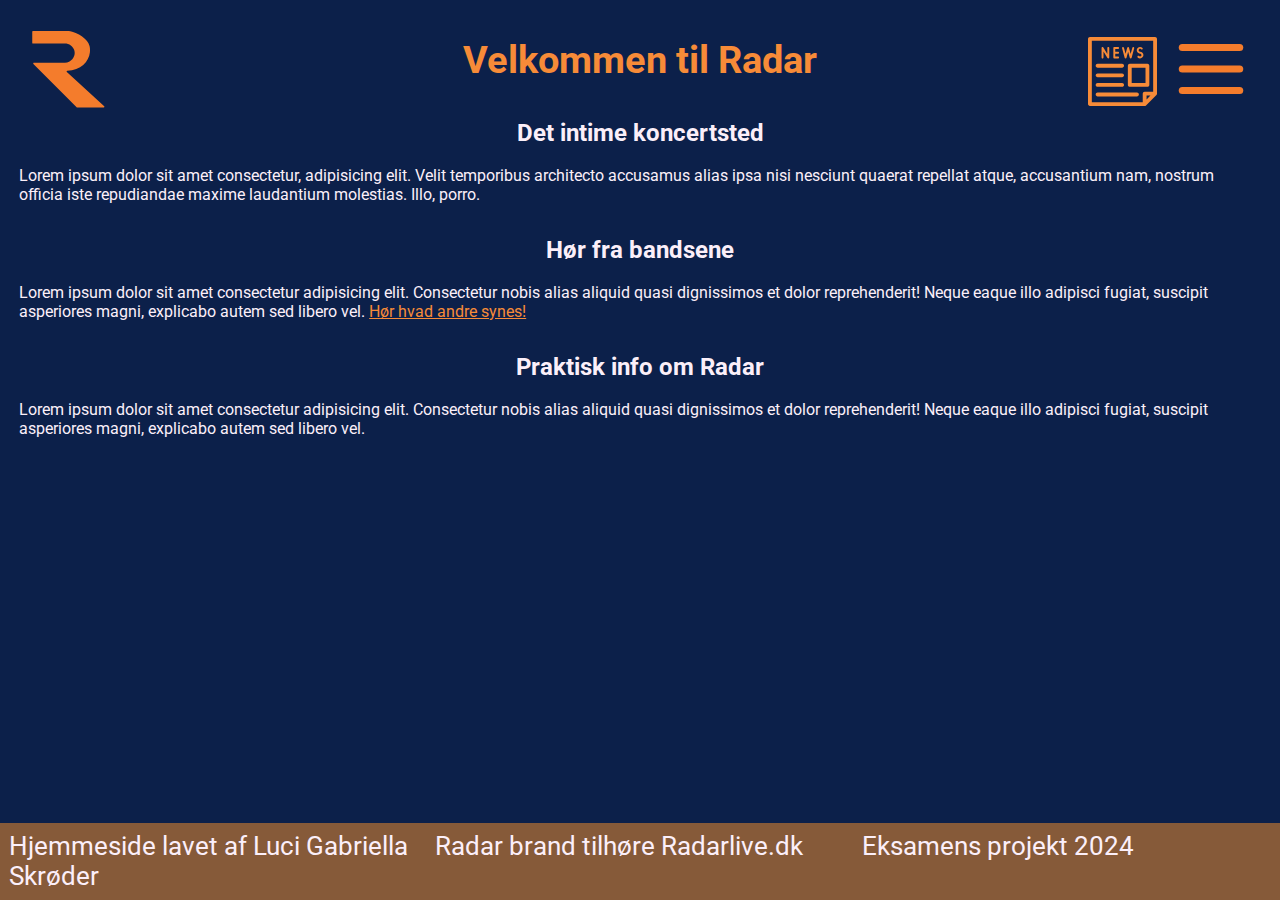
<file: index.html>
<!DOCTYPE html>
<html lang="da">
<head>
    <meta charset="UTF-8">
    <meta name="viewport" content="width=device-width, initial-scale=1.0">
    <meta name="description" content="Radar er et lille koncertsted hvor alt slags musik får mulighed for at udfolde sig.">
    <meta name="keywords" content="Radar, spillested, koncertsted, musik, band, bands, live musik, bar, koncert, koncerter, samlested">
    <link rel="icon" type="image/x-icon" href="imgs/radar-logo.svg">
    <link rel="preconnect" href="https://fonts.googleapis.com">
    <link rel="preconnect" href="https://fonts.gstatic.com" crossorigin>
    <link href="https://fonts.googleapis.com/css2?family=Roboto:ital@0;1&display=swap" rel="stylesheet">
    <link rel="stylesheet" href="css/nav-foot.css">
    <link rel="stylesheet" href="css/forside.css">
    <title>Radar</title>
</head>
<body>
    <header>
        <a href="index.html"><img class="logo" src="imgs/radar-logo.svg" alt="Radars logo, et orange R i en moderne stil, hvor rykken mangler"></a>
        <aside id="navbox"></aside>
        <nav>
            <input type="checkbox" id="menu-bar" aria-label="Knap til at vise burgermenu">
            <label for="menu-bar"><img class="burgermenu" src="imgs/burger-menu-svgrepo-com.svg" alt="Tre streger der åbner menuen"></label>
            <ul>
                <li><a href="html/events.html">Events</a></li>
                <li><a href="html/shop.html">Shop</a></li>
                <li><a href="html/om.html">Om os</a></li>
                <li><a href="html/arbejd.html">Arbejd med Radar</a></li>
            </ul>
        </nav>
    </header>
    <main>
        <h1>Velkommen til Radar</h1>
        <input type="checkbox" id="news-bar" aria-label="Knap til at vise nyheder">
        <label for="news-bar"><img class="newsbar" src="imgs/newspaper-news-svgrepo-com.svg" alt="En avis hvor der står 'NEWS' i orange"></label>
        <aside class="nyheder">
            <h2 class="newshead">Nyheder</h2>
            <section class="asideflex">
                <article><img src="imgs/computer.webp" alt="Computer sæt op mod en sort væg"><h3>Nye indkomst linjer for Radar</h3></article>
                <article><img src="imgs/hoejtaler.webp" alt="Tre højtalere på en hylde"><h3>Musikken stopper ikke</h3></article>
                <article><img src="imgs/martin.webp" alt="En metal plade set fra siden hvor der står 'Martin&Co' på"><h3>Radar direktør stopper</h3></article>
                <article><img src="imgs/slut.webp" alt="To læne stole og et bor med en fjernbetjening oven på et blåt tæppe i en kinesisk stil"><h3>Slut som kultur spillested</h3></article>
            </section>
        </aside>
        <section class="fkomp">
            <h2>Det intime koncertsted</h2>
            <p>Lorem ipsum dolor sit amet consectetur, adipisicing elit. Velit temporibus architecto accusamus alias ipsa nisi nesciunt quaerat repellat atque, accusantium nam, nostrum officia iste repudiandae maxime laudantium molestias. Illo, porro.</p>
        </section>
        <section class="fkomp">
            <h2>Hør fra bandsene</h2>
            <p>Lorem ipsum dolor sit amet consectetur adipisicing elit. Consectetur nobis alias aliquid quasi dignissimos et dolor reprehenderit! Neque eaque illo adipisci fugiat, suscipit asperiores magni, explicabo autem sed libero vel. <a class="reviewlink" href="html/om.html">Hør hvad andre synes!</a></p>
        </section>
        <section class="fkomp">
            <h2>Praktisk info om Radar</h2>
            <p>Lorem ipsum dolor sit amet consectetur adipisicing elit. Consectetur nobis alias aliquid quasi dignissimos et dolor reprehenderit! Neque eaque illo adipisci fugiat, suscipit asperiores magni, explicabo autem sed libero vel.</p>
        </section>
        <aside class="greenstribe"></aside>
    </main>
    <footer>
        <ul>
            <li>Hjemmeside lavet af Luci Gabriella Skrøder</li>
            <li>Radar brand tilhøre Radarlive.dk</li>
            <li>Eksamens projekt 2024</li>
        </ul>
    </footer>
</body>
</html>
</file>
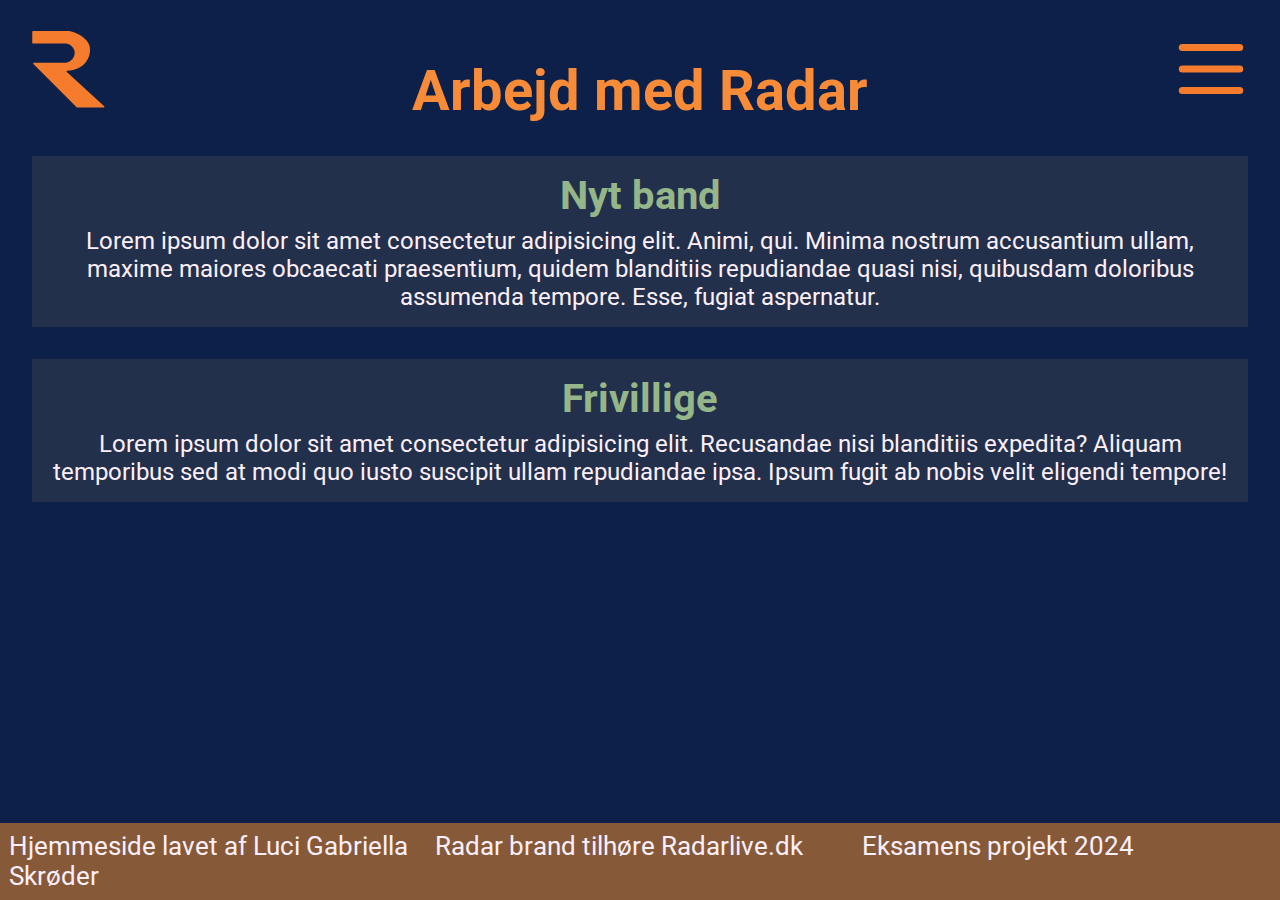
<file: html/arbejd.html>
<!DOCTYPE html>
<html lang="da">
<head>
    <meta charset="UTF-8">
    <meta name="viewport" content="width=device-width, initial-scale=1.0">
    <meta name="description" content="Radar er et lille koncertsted hvor alt slags musik får mulighed for at udfolde sig.">
    <meta name="keywords" content="Radar, spillested, koncertsted, musik, band, bands, live musik, bar, koncert, koncerter, samlested">
    <link rel="icon" type="image/x-icon" href="../imgs/radar-logo.svg">
    <link rel="preconnect" href="https://fonts.googleapis.com">
    <link rel="preconnect" href="https://fonts.gstatic.com" crossorigin>
    <link href="https://fonts.googleapis.com/css2?family=Roboto:ital@0;1&display=swap" rel="stylesheet">
    <link rel="stylesheet" href="../css/nav-foot.css">
    <link rel="stylesheet" href="../css/arbejd.css">
    <title>Radar</title>
</head>
<body>
    <header>
        <a href="../index.html"><img class="logo" src="../imgs/radar-logo.svg" alt="Radars logo, et orange R i en moderne stil, hvor rykken mangler"></a>
        <aside id="navbox"></aside>
        <nav>
            <input type="checkbox" id="menu-bar" aria-label="Knap til at vise burgermenu">
            <label for="menu-bar"><img class="burgermenu" src="../imgs/burger-menu-svgrepo-com.svg" alt="Tre streger der åbner menuen"></label>
            <ul>
                <li><a href="events.html">Events</a></li>
                <li><a href="shop.html">Shop</a></li>
                <li><a href="om.html">Om os</a></li>
                <li><a href="arbejd.html">Arbejd med Radar</a></li>
            </ul>
        </nav>
    </header>
    <main>
        <h1>Arbejd med Radar</h1>
        <section>
            <h2>Nyt band</h2>
            <p>Lorem ipsum dolor sit amet consectetur adipisicing elit. Animi, qui. Minima nostrum accusantium ullam, maxime maiores obcaecati praesentium, quidem blanditiis repudiandae quasi nisi, quibusdam doloribus assumenda tempore. Esse, fugiat aspernatur.</p>
        </section>
        <section>
            <h2>Frivillige</h2>
            <p>Lorem ipsum dolor sit amet consectetur adipisicing elit. Recusandae nisi blanditiis expedita? Aliquam temporibus sed at modi quo iusto suscipit ullam repudiandae ipsa. Ipsum fugit ab nobis velit eligendi tempore!</p>
        </section>
    </main>
    <footer>
        <ul>
            <li>Hjemmeside lavet af Luci Gabriella Skrøder</li>
            <li>Radar brand tilhøre Radarlive.dk</li>
            <li>Eksamens projekt 2024</li>
        </ul>
    </footer>
</body>
</html>
</file>
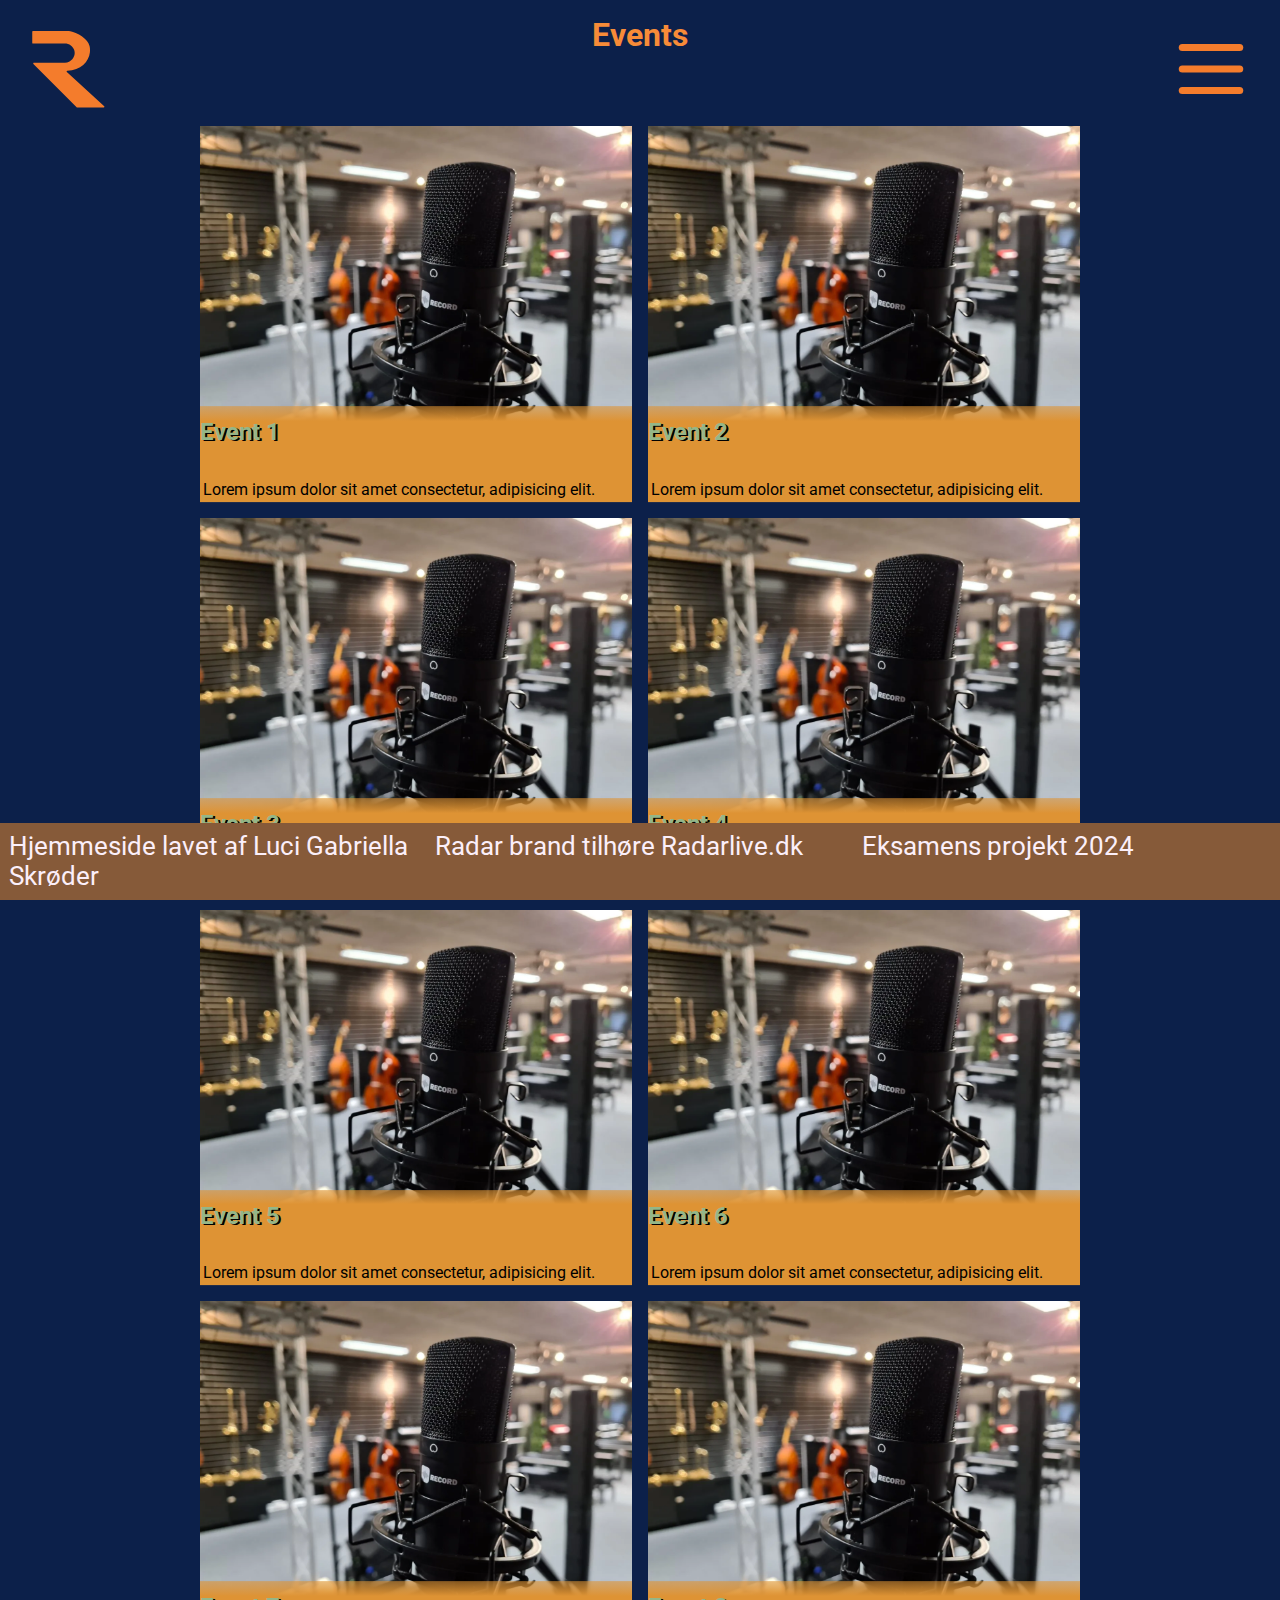
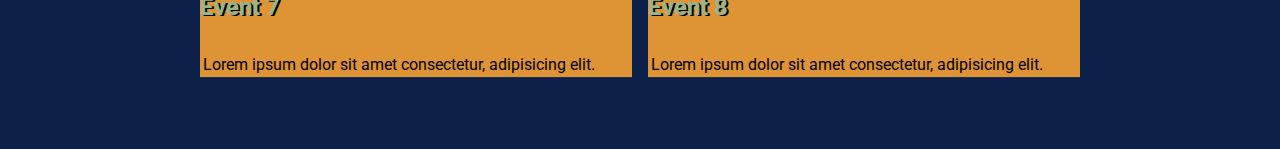
<file: html/events.html>
<!DOCTYPE html>
<html lang="da">
<head>
    <meta charset="UTF-8">
    <meta name="viewport" content="width=device-width, initial-scale=1.0">
    <meta name="description" content="Radar er et lille koncertsted hvor alt slags musik får mulighed for at udfolde sig.">
    <meta name="keywords" content="Radar, spillested, koncertsted, musik, band, bands, live musik, bar, koncert, koncerter, samlested">
    <link rel="icon" type="image/x-icon" href="../imgs/radar-logo.svg">
    <link rel="preconnect" href="https://fonts.googleapis.com">
    <link rel="preconnect" href="https://fonts.gstatic.com" crossorigin>
    <link href="https://fonts.googleapis.com/css2?family=Roboto:ital@0;1&display=swap" rel="stylesheet">
    <link rel="stylesheet" href="../css/nav-foot.css">
    <link rel="stylesheet" href="../css/events.css">
    <title>Radar</title>
</head>
<body>
    <header>
        <a href="../index.html"><img class="logo" src="../imgs/radar-logo.svg" alt="Radars logo, et orange R i en moderne stil, hvor rykken mangler"></a>
        <aside id="navbox"></aside>
        <nav>
            <input type="checkbox" id="menu-bar" aria-label="Knap til at vise burgermenu">
            <label for="menu-bar"><img class="burgermenu" src="../imgs/burger-menu-svgrepo-com.svg" alt="Tre streger der åbner menuen"></label>
            <ul>
                <li><a href="events.html">Events</a></li>
                <li><a href="shop.html">Shop</a></li>
                <li><a href="om.html">Om os</a></li>
                <li><a href="arbejd.html">Arbejd med Radar</a></li>
            </ul>
        </nav>
    </header>
    <main>
        <h1>Events</h1>
        <section class="gridbox">
            <article><img src="../imgs/mikrofon.webp" alt="En mikrofon på en scene med sløret baggrund"><h3>Event 1</h3><p>Lorem ipsum dolor sit amet consectetur, adipisicing elit.</p></article>
            <article><img src="../imgs/mikrofon.webp" alt="En mikrofon på en scene med sløret baggrund"><h3>Event 2</h3><p>Lorem ipsum dolor sit amet consectetur, adipisicing elit.</p></article>
            <article><img src="../imgs/mikrofon.webp" alt="En mikrofon på en scene med sløret baggrund"><h3>Event 3</h3><p>Lorem ipsum dolor sit amet consectetur, adipisicing elit.</p></article>
            <article><img src="../imgs/mikrofon.webp" alt="En mikrofon på en scene med sløret baggrund"><h3>Event 4</h3><p>Lorem ipsum dolor sit amet consectetur, adipisicing elit.</p></article>
            <article><img src="../imgs/mikrofon.webp" alt="En mikrofon på en scene med sløret baggrund"><h3>Event 5</h3><p>Lorem ipsum dolor sit amet consectetur, adipisicing elit.</p></article>
            <article><img src="../imgs/mikrofon.webp" alt="En mikrofon på en scene med sløret baggrund"><h3>Event 6</h3><p>Lorem ipsum dolor sit amet consectetur, adipisicing elit.</p></article>
            <article><img src="../imgs/mikrofon.webp" alt="En mikrofon på en scene med sløret baggrund"><h3>Event 7</h3><p>Lorem ipsum dolor sit amet consectetur, adipisicing elit.</p></article>
            <article><img src="../imgs/mikrofon.webp" alt="En mikrofon på en scene med sløret baggrund"><h3>Event 8</h3><p>Lorem ipsum dolor sit amet consectetur, adipisicing elit.</p></article>
        </section>
    </main>
    <footer>
        <ul>
            <li>Hjemmeside lavet af Luci Gabriella Skrøder</li>
            <li>Radar brand tilhøre Radarlive.dk</li>
            <li>Eksamens projekt 2024</li>
        </ul>
    </footer>
</body>
</html>
</file>
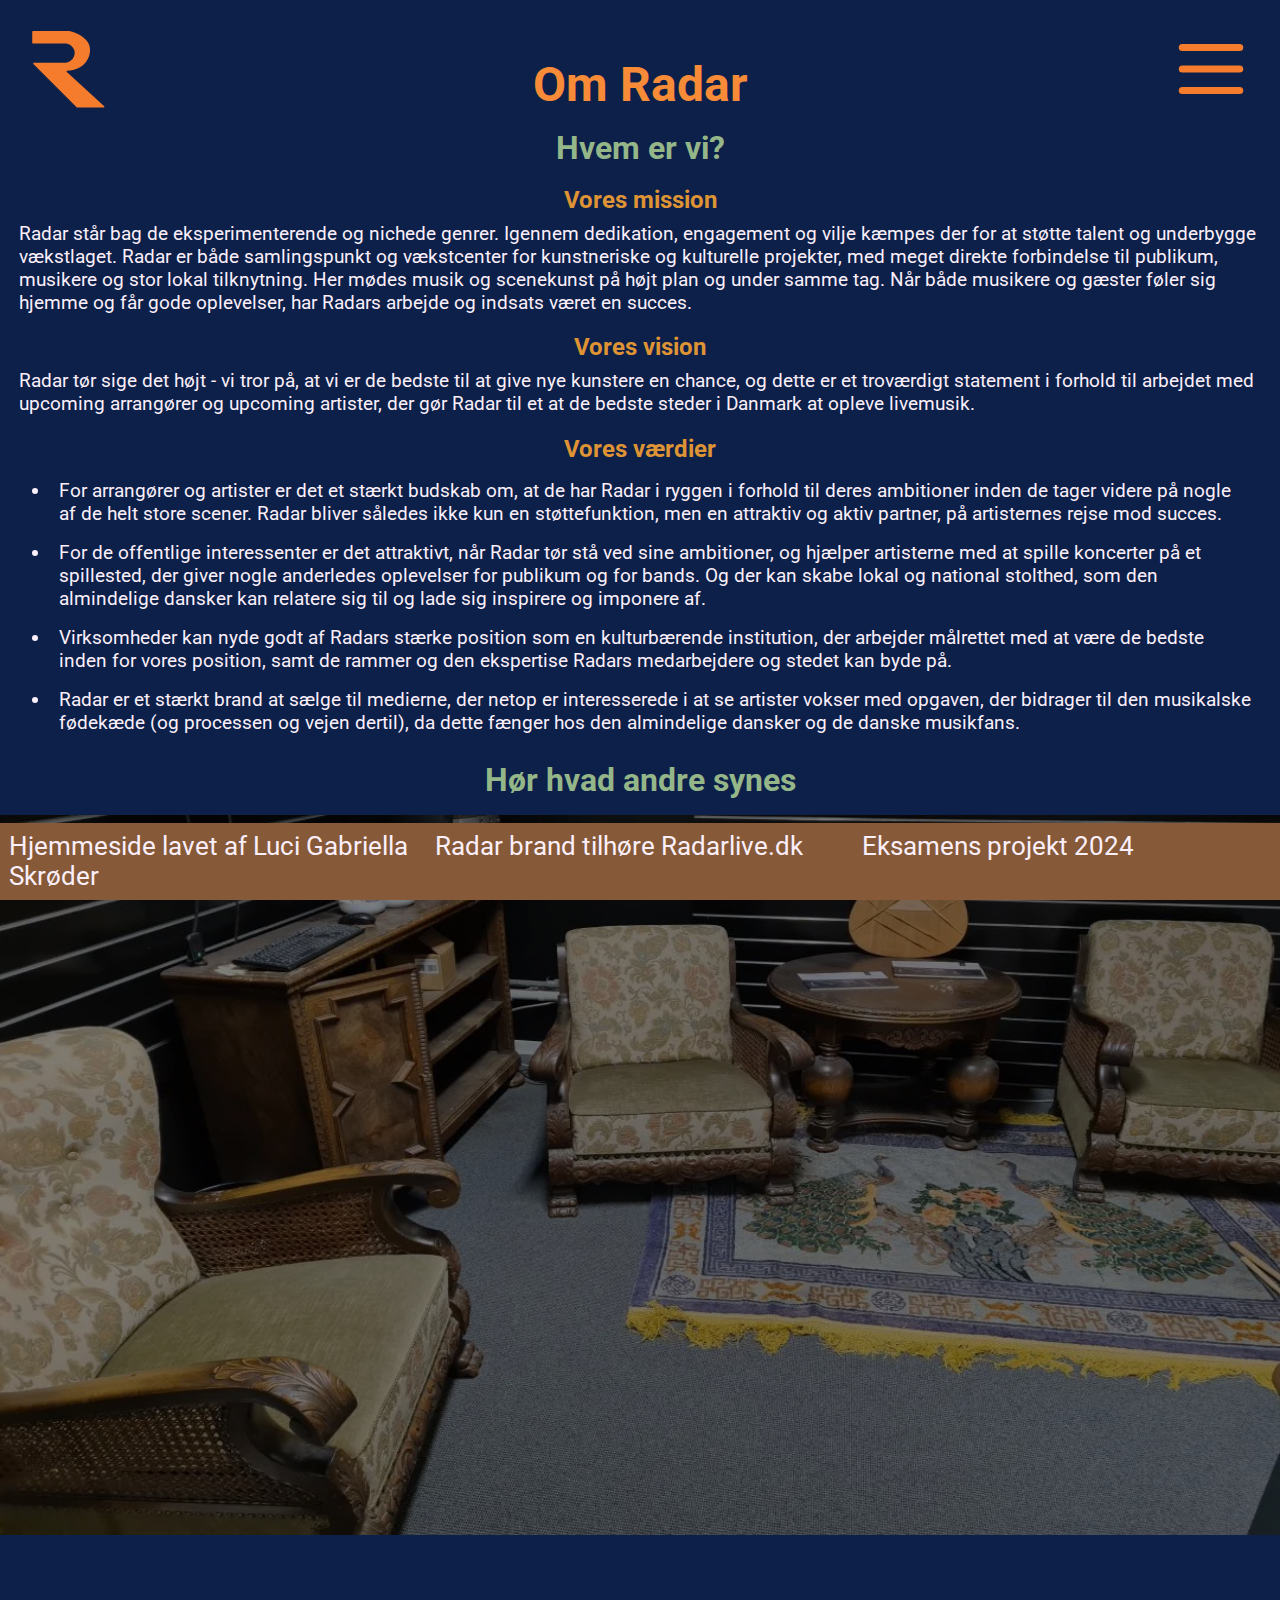
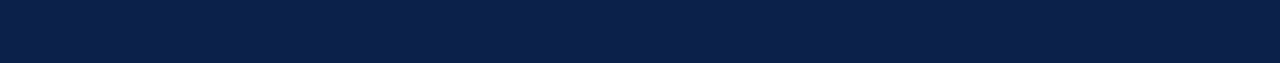
<file: html/om.html>
<!DOCTYPE html>
<html lang="da">
<head>
    <meta charset="UTF-8">
    <meta name="viewport" content="width=device-width, initial-scale=1.0">
    <meta name="description" content="Radar er et lille koncertsted hvor alt slags musik får mulighed for at udfolde sig.">
    <meta name="keywords" content="Radar, spillested, koncertsted, musik, band, bands, live musik, bar, koncert, koncerter, samlested">
    <link rel="icon" type="image/x-icon" href="../imgs/radar-logo.svg">
    <link rel="preconnect" href="https://fonts.googleapis.com">
    <link rel="preconnect" href="https://fonts.gstatic.com" crossorigin>
    <link href="https://fonts.googleapis.com/css2?family=Roboto:ital@0;1&display=swap" rel="stylesheet">
    <link rel="stylesheet" href="../css/nav-foot.css">
    <link rel="stylesheet" href="../css/om.css">
    <title>Radar</title>
</head>
<body>
    <header>
        <a href="../index.html"><img class="logo" src="../imgs/radar-logo.svg" alt="Radars logo, et orange R i en moderne stil, hvor rykken mangler"></a>
        <aside id="navbox"></aside>
        <nav>
            <input type="checkbox" id="menu-bar" aria-label="Knap til at vise burgermenu">
            <label for="menu-bar"><img class="burgermenu" src="../imgs/burger-menu-svgrepo-com.svg" alt="Tre streger der åbner menuen"></label>
            <ul>
                <li><a href="events.html">Events</a></li>
                <li><a href="shop.html">Shop</a></li>
                <li><a href="om.html">Om os</a></li>
                <li><a href="arbejd.html">Arbejd med Radar</a></li>
            </ul>
        </nav>
    </header>
    <main>
        <h1>Om Radar</h1>
        <h2>Hvem er vi?</h2>
        <section>
            <article class="values">
                <h3>Vores mission</h3>
                <p>Radar står bag de eksperimenterende og nichede genrer. Igennem dedikation, engagement og vilje kæmpes der for at støtte talent og underbygge vækstlaget. Radar er både samlingspunkt og vækstcenter for kunstneriske og kulturelle projekter, med meget direkte forbindelse til publikum, musikere og stor lokal tilknytning. Her mødes musik og scenekunst på højt plan og under samme tag. Når både musikere og gæster føler sig hjemme og får gode oplevelser, har Radars arbejde og indsats været en succes.</p>
            </article>
            <article class="values">
                <h3>Vores vision</h3>
                <p>Radar tør sige det højt - vi tror på, at vi er de bedste til at give nye kunstere en chance, og dette er et troværdigt statement i forhold til arbejdet med upcoming arrangører og upcoming artister, der gør Radar til et at de bedste steder i Danmark at opleve livemusik.</p>
            </article>
            <article class="values">
                <h3>Vores værdier</h3>
                <ul>
                    <li class="list">For arrangører og artister er det et stærkt budskab om, at de har Radar i ryggen i forhold til deres ambitioner inden de tager videre på nogle af de helt store scener. Radar bliver således ikke kun en støttefunktion, men en attraktiv og aktiv partner, på artisternes rejse mod succes.</li>
                    <li class="list">For de offentlige interessenter er det attraktivt, når Radar tør stå ved sine ambitioner, og hjælper artisterne med at spille koncerter på et spillested, der giver nogle anderledes oplevelser for publikum og for bands. Og der kan skabe lokal og national stolthed, som den almindelige dansker kan relatere sig til og lade sig inspirere og imponere af.</li>
                    <li class="list">Virksomheder kan nyde godt af Radars stærke position som en kulturbærende institution, der arbejder målrettet med at være de bedste inden for vores position, samt de rammer og den ekspertise Radars medarbejdere og stedet kan byde på.</li>
                    <li class="list">Radar er et stærkt brand at sælge til medierne, der netop er interesserede i at se artister vokser med opgaven, der bidrager til den musikalske fødekæde (og processen og vejen dertil), da dette fænger hos den almindelige dansker og de danske musikfans.</li>
                </ul>
            </article>
        </section>
        <h2>Hør hvad andre synes</h2>
        <section class="reviews">
            <section class="slide">
                <article class="review-1">
                    <h3 class="review-titel">Jeg vil næsten kalde Radar for kulturbærende</h3>
                        <p class="review-tekst">Imod alle odds har Radar formået at skabe et miljø omkring sig fra begyndelsen, hvor spillestedet blev placeret på Godsbanen, der skulle være det nye, kreative centrum i Aarhus. Her er der blevet kæmpet en årelang kamp for at skabe et miljø ud fra et sted, hvor der ikke var et etableret miljø i forvejen. Og sammen med alle mulige andre kræfter, så har Radar formået at få et toneangivende spillested op at svinge. Et spillested jeg næsten vil kalde kulturbærende. - Carsten Holm</p>
                    <!-- stjerneikoner start -->
                    <section class="rating">
                        <img class="fas" src="../imgs/star-icon-full.svg" alt="En udfyldt stjerne i en blød hvid">
                        <img class="fas" src="../imgs/star-icon-full.svg" alt="En udfyldt stjerne i en blød hvid">
                        <img class="fas" src="../imgs/star-icon-full.svg" alt="En udfyldt stjerne i en blød hvid">
                        <img class="fas" src="../imgs/star-icon-full.svg" alt="En udfyldt stjerne i en blød hvid">
                        <img class="fas" src="../imgs/star-icon-full.svg" alt="En udfyldt stjerne i en blød hvid">
                    </section>
                    <!-- stjerneikoner slut -->
                </article>
                <article class="review-3">
                    <h3 class="review-titel">Det kommer til at kunne mærkes, hvis radar forsvinder</h3>
                    <p class="review-tekst">Jasmin Branco og Maria Simonsen har begge været en del af Restage – et forløb der udbydes af Dansk Live for at sikre øget repræsentation af minoriserede unge blandt publikum, frivillige og ansatte. En grundværdi vi på Radar har samarbejdet med Restage om siden 2022. De frygter begge at Aarhus mister en væsentlig grundsten i samarbejdet med unge vækstlagsaktører, hvis Radar mister sit eksistensgrundlag. - FEMY</p>
                    <!-- stjerneikoner start -->
                    <section class="rating">
                        <img class="fas" src="../imgs/star-icon-full.svg" alt="En udfyldt stjerne i en blød hvid">
                        <img class="fas" src="../imgs/star-icon-full.svg" alt="En udfyldt stjerne i en blød hvid">
                        <img class="fas" src="../imgs/star-icon-full.svg" alt="En udfyldt stjerne i en blød hvid">
                        <img class="fas" src="../imgs/star-icon-full.svg" alt="En udfyldt stjerne i en blød hvid">
                        <img class="fas" src="../imgs/star-icon-full.svg" alt="En udfyldt stjerne i en blød hvid">
                    </section>
                    <!-- stjerneikoner slut -->
                </article>
            </section>
            <section class="slide">
                <article class="review-2">
                    <h3 class="review-titel">De gav os en chance</h3>
                    <p class="review-tekst">Radar gav os en chance hvor ingen andre spillesteder ville. Vi har nu skabt os en lille niche fanbase og har det maks sjovt hver gang vi spiller. Vi elsker også at høre alle de andre bands spille og vi føler os so men del af fælleskabet. - Nyt band</p>
                    <!-- stjerneikoner start -->
                    <section class="rating">
                        <img class="fas" src="../imgs/star-icon-full.svg" alt="En udfyldt stjerne i en blød hvid">
                        <img class="fas" src="../imgs/star-icon-full.svg" alt="En udfyldt stjerne i en blød hvid">
                        <img class="fas" src="../imgs/star-icon-full.svg" alt="En udfyldt stjerne i en blød hvid">
                        <img class="fas" src="../imgs/star-icon-full.svg" alt="En udfyldt stjerne i en blød hvid">
                        <img class="fas" src="../imgs/star-icon-full.svg" alt="En udfyldt stjerne i en blød hvid">
                    </section>
                    <!-- stjerneikoner slut -->
                </article>
                <article class="review-4">
                    <h3 class="review-titel">Godt sted</h3>
                    <p class="review-tekst">For arrangører og artister er det et stærkt budskab om, at de har Radar i ryggen i forhold til deres ambitioner inden de tager videre på nogle af de helt store scener. Radar bliver således ikke kun en støttefunktion, men en attraktiv og aktiv partner, på artisternes rejse mod succes. - Anonym</p>
                    <!-- stjerneikoner start -->
                    <section class="rating">
                        <img class="fas" src="../imgs/star-icon-full.svg" alt="En udfyldt stjerne i en blød hvid">
                        <img class="fas" src="../imgs/star-icon-full.svg" alt="En udfyldt stjerne i en blød hvid">
                        <img class="fas" src="../imgs/star-icon-full.svg" alt="En udfyldt stjerne i en blød hvid">
                        <img class="fas" src="../imgs/star-icon-full.svg" alt="En udfyldt stjerne i en blød hvid">
                        <img class="fas" src="../imgs/star-icon-half.svg" alt="En halv udfyldt stjerne i en blød hvid">
                    </section>
                    <!-- stjerneikoner slut -->
                </article>
            </section>
        </section>
    </main>
    <footer>
        <ul>
            <li>Hjemmeside lavet af Luci Gabriella Skrøder</li>
            <li>Radar brand tilhøre Radarlive.dk</li>
            <li>Eksamens projekt 2024</li>
        </ul>
    </footer>
</body>
</html>
</file>
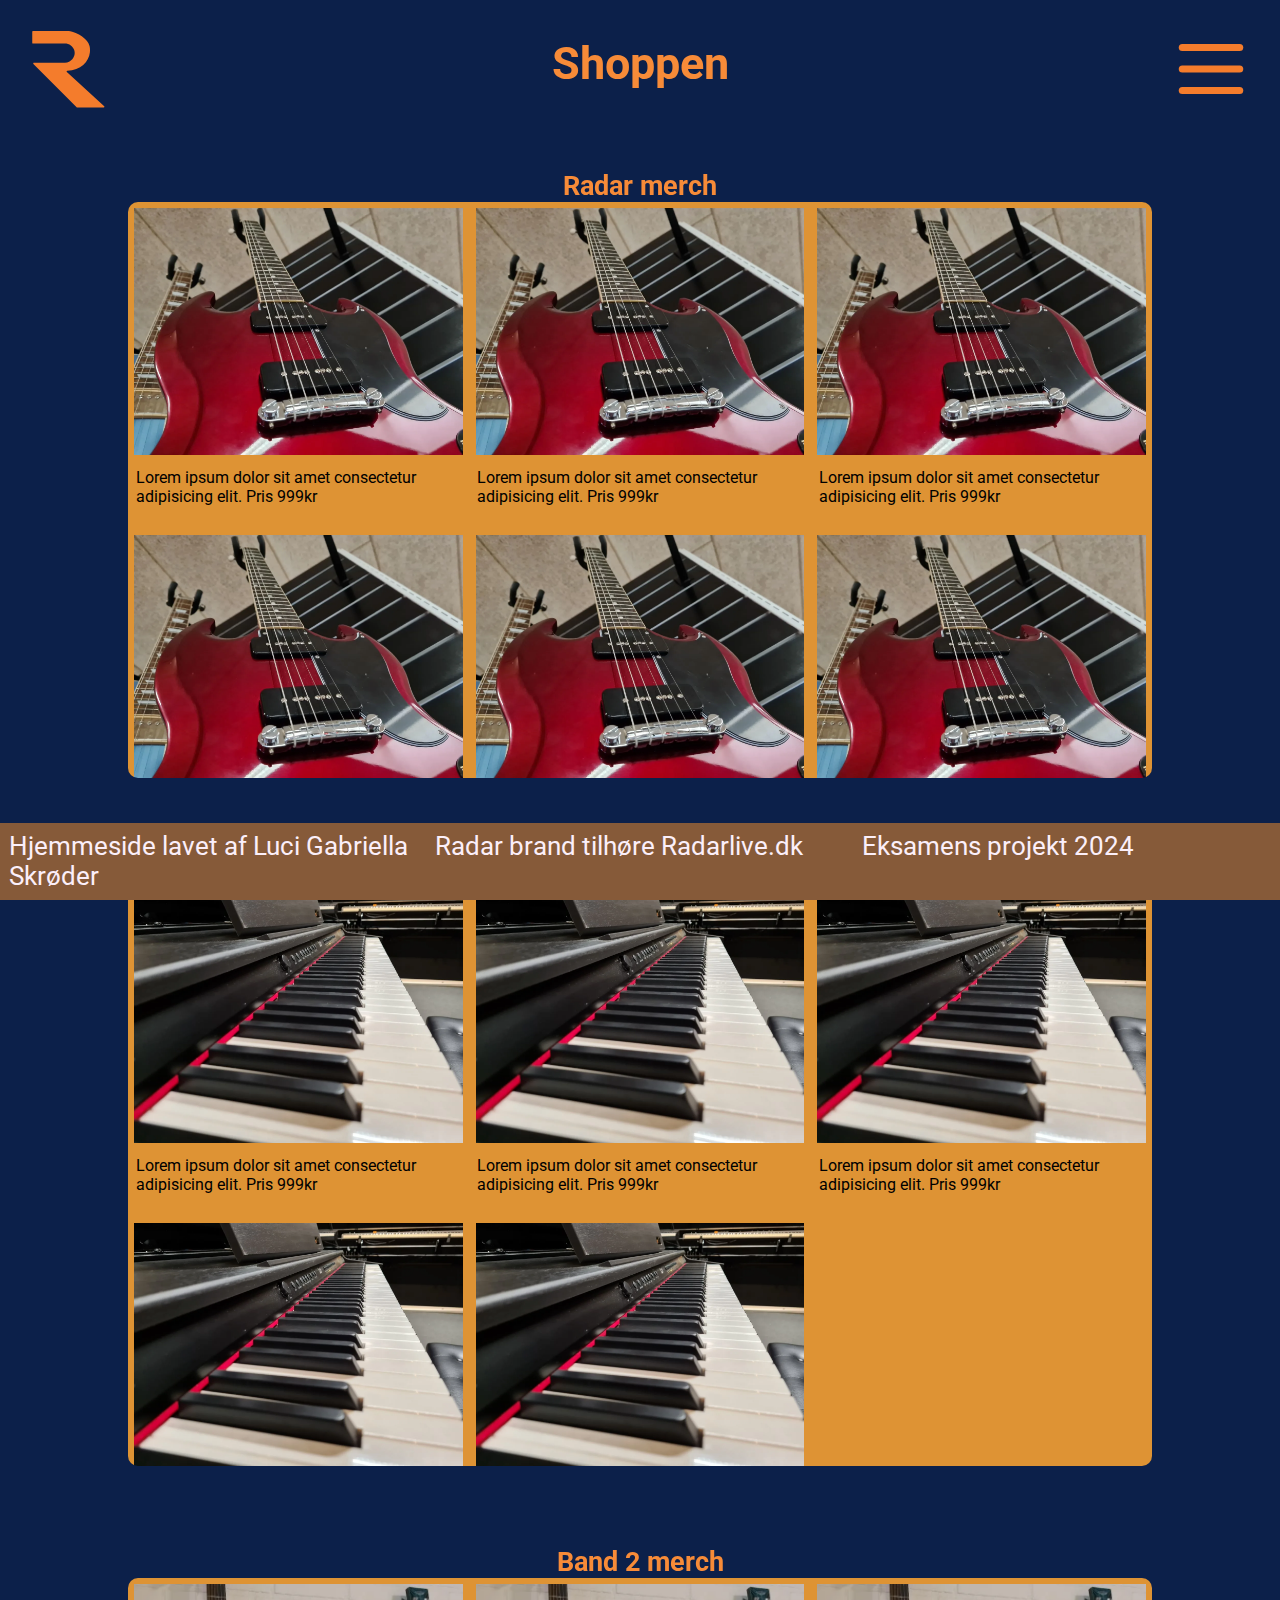
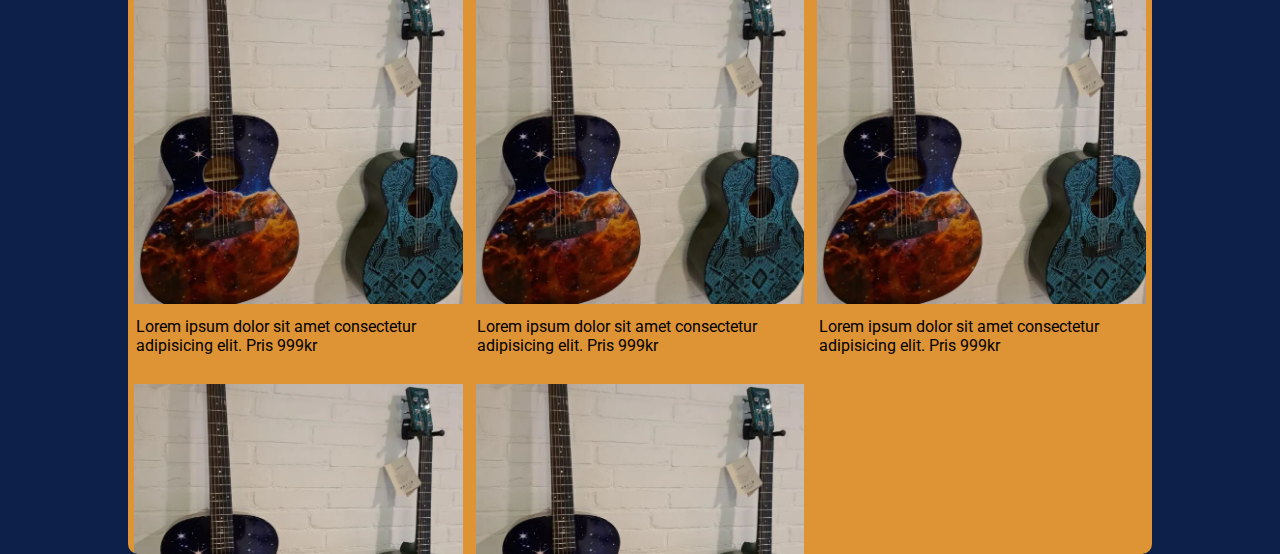
<file: html/shop.html>
<!DOCTYPE html>
<html lang="da">
<head>
    <meta charset="UTF-8">
    <meta name="viewport" content="width=device-width, initial-scale=1.0">
    <meta name="description" content="Radar er et lille koncertsted hvor alt slags musik får mulighed for at udfolde sig.">
    <meta name="keywords" content="Radar, spillested, koncertsted, musik, band, bands, live musik, bar, koncert, koncerter, samlested">
    <link rel="icon" type="image/x-icon" href="../imgs/radar-logo.svg">
    <link rel="preconnect" href="https://fonts.googleapis.com">
    <link rel="preconnect" href="https://fonts.gstatic.com" crossorigin>
    <link href="https://fonts.googleapis.com/css2?family=Roboto:ital@0;1&display=swap" rel="stylesheet">
    <link rel="stylesheet" href="../css/nav-foot.css">
    <link rel="stylesheet" href="../css/shop.css">
    <title>Radar</title>
</head>
<body>
    <header>
        <a href="../index.html"><img class="logo" src="../imgs/radar-logo.svg" alt="Radars logo, et orange R i en moderne stil, hvor rykken mangler"></a>
        <aside id="navbox"></aside>
        <nav>
            <input type="checkbox" id="menu-bar" aria-label="Knap til at vise burgermenu">
            <label for="menu-bar"><img class="burgermenu" src="../imgs/burger-menu-svgrepo-com.svg" alt="Tre streger der åbner menuen"></label>
            <ul>
                <li><a href="events.html">Events</a></li>
                <li><a href="shop.html">Shop</a></li>
                <li><a href="om.html">Om os</a></li>
                <li><a href="arbejd.html">Arbejd med Radar</a></li>
            </ul>
        </nav>
    </header>
    <main>
        <h1>Shoppen</h1>
        <h2>Radar merch</h2>
        <section class="shopbox">
            <section class="scrollbox">
                <article>
                    <img src="../imgs/strenge.webp" alt="Et closeup billede af en rød guitar nedefra og op">
                    <p>Lorem ipsum dolor sit amet consectetur adipisicing elit. Pris 999kr</p>
                </article>
                <article>
                    <img src="../imgs/strenge.webp" alt="Et closeup billede af en rød guitar nedefra og op">
                    <p>Lorem ipsum dolor sit amet consectetur adipisicing elit. Pris 999kr</p>
                </article>
                <article>
                    <img src="../imgs/strenge.webp" alt="Et closeup billede af en rød guitar nedefra og op">
                    <p>Lorem ipsum dolor sit amet consectetur adipisicing elit. Pris 999kr</p>
                </article>
                <article>
                    <img src="../imgs/strenge.webp" alt="Et closeup billede af en rød guitar nedefra og op">
                    <p>Lorem ipsum dolor sit amet consectetur adipisicing elit. Pris 999kr</p>
                </article>
                <article>
                    <img src="../imgs/strenge.webp" alt="Et closeup billede af en rød guitar nedefra og op">
                    <p>Lorem ipsum dolor sit amet consectetur adipisicing elit. Pris 999kr</p>
                </article>
                <article>
                    <img src="../imgs/strenge.webp" alt="Et closeup billede af en rød guitar nedefra og op">
                    <p>Lorem ipsum dolor sit amet consectetur adipisicing elit. Pris 999kr</p>
                </article>
                <article>
                    <img src="../imgs/strenge.webp" alt="Et closeup billede af en rød guitar nedefra og op">
                    <p>Lorem ipsum dolor sit amet consectetur adipisicing elit. Pris 999kr</p>
                </article>
                <article>
                    <img src="../imgs/strenge.webp" alt="Et closeup billede af en rød guitar nedefra og op">
                    <p>Lorem ipsum dolor sit amet consectetur adipisicing elit. Pris 999kr</p>
                </article>
                <article>
                    <img src="../imgs/strenge.webp" alt="Et closeup billede af en rød guitar nedefra og op">
                    <p>Lorem ipsum dolor sit amet consectetur adipisicing elit. Pris 999kr</p>
                </article>
                <article>
                    <img src="../imgs/strenge.webp" alt="Et closeup billede af en rød guitar nedefra og op">
                    <p>Lorem ipsum dolor sit amet consectetur adipisicing elit. Pris 999kr</p>
                </article>
            </section>
        </section>
        <h2>Band 1 merch</h2>
        <section class="shopbox">
            <section class="scrollbox">
                <article>
                    <img src="../imgs/closekey.webp" alt="Billede af et keyboard taget helt tæt på den ene ende mod den anden">
                    <p>Lorem ipsum dolor sit amet consectetur adipisicing elit. Pris 999kr</p>
                </article>
                <article>
                    <img src="../imgs/closekey.webp" alt="Billede af et keyboard taget helt tæt på den ene ende mod den anden">
                    <p>Lorem ipsum dolor sit amet consectetur adipisicing elit. Pris 999kr</p>
                </article>
                <article>
                    <img src="../imgs/closekey.webp" alt="Billede af et keyboard taget helt tæt på den ene ende mod den anden">
                    <p>Lorem ipsum dolor sit amet consectetur adipisicing elit. Pris 999kr</p>
                </article>
                <article>
                    <img src="../imgs/closekey.webp" alt="Billede af et keyboard taget helt tæt på den ene ende mod den anden">
                    <p>Lorem ipsum dolor sit amet consectetur adipisicing elit. Pris 999kr</p>
                </article>
                <article>
                    <img src="../imgs/closekey.webp" alt="Billede af et keyboard taget helt tæt på den ene ende mod den anden">
                    <p>Lorem ipsum dolor sit amet consectetur adipisicing elit. Pris 999kr</p>
                </article>
            </section>
        </section>
        <h2>Band 2 merch</h2>
        <section class="shopbox">
            <section class="scrollbox">
                <article>
                    <img src="../imgs/guitars.webp" alt="Billede af to guitare, den til venstre har et galakse motiv, den anden blå mønstre på sort baggrund">
                    <p>Lorem ipsum dolor sit amet consectetur adipisicing elit. Pris 999kr</p>
                </article>
                <article>
                    <img src="../imgs/guitars.webp" alt="Billede af to guitare, den til venstre har et galakse motiv, den anden blå mønstre på sort baggrund">
                    <p>Lorem ipsum dolor sit amet consectetur adipisicing elit. Pris 999kr</p>
                </article>
                <article>
                    <img src="../imgs/guitars.webp" alt="Billede af to guitare, den til venstre har et galakse motiv, den anden blå mønstre på sort baggrund">
                    <p>Lorem ipsum dolor sit amet consectetur adipisicing elit. Pris 999kr</p>
                </article>
                <article>
                    <img src="../imgs/guitars.webp" alt="Billede af to guitare, den til venstre har et galakse motiv, den anden blå mønstre på sort baggrund">
                    <p>Lorem ipsum dolor sit amet consectetur adipisicing elit. Pris 999kr</p>
                </article>
                <article>
                    <img src="../imgs/guitars.webp" alt="Billede af to guitare, den til venstre har et galakse motiv, den anden blå mønstre på sort baggrund">
                    <p>Lorem ipsum dolor sit amet consectetur adipisicing elit. Pris 999kr</p>
                </article>
            </section>
        </section>
    </main>
    <footer>
        <ul>
            <li>Hjemmeside lavet af Luci Gabriella Skrøder</li>
            <li>Radar brand tilhøre Radarlive.dk</li>
            <li>Eksamens projekt 2024</li>
        </ul>
    </footer>
</body>
</html>
</file>
<file: css/nav-foot.css>
* {
    margin: 0;
    padding: 0;
    box-sizing: border-box;
    font-family: "Roboto", sans-serif;
}

body {
    background-color: #0C204A;
    display: flex;
    flex-direction: column;
    min-height: 100vh;
}

main {
    min-height: 100vh;
}

:root {
    --green: #94B688;
    --background: #0C204A;
    --grey: #454851;
    --white: #FBEFF9;
    --contrast: #F78B38;
    --red: #B03B39;
    --ligthred: #D95D41;
    --warm: #DE9334;
    --yellow: #E4B44C;
    --brown: #865A39;
}

header {
    display: flex;
    flex-direction: row;
}

.logo {
    position: absolute;
    top: 0;
    left: 0;
    margin: 2%;
    height: 2.8rem;
}

#navbox {
    display: none;
}

nav {
    width: 100%;
}

nav ul {
    display: none;
}

input {
    display: none;
}

.burgermenu {
    position: absolute;
    top: 0;
    right: 0;
    margin: 2%;
    width: 3rem;
}

#menu-bar:checked ~ ul {
    display: flex;
    flex-direction: column;
    align-items: flex-end;
    margin-top: 4rem;
    list-style: none;
    position: absolute;
    width: 100%;
    z-index: 10;
}

#menu-bar:checked ~ ul li {
    background-color: rgba(0, 0, 0, 0.8);
    margin: 1% 1%;
    padding: 0.5rem;
    width: 45%;
    text-align: center;
}

#menu-bar:checked ~ ul li a {
    text-decoration: none;
    color: var(--contrast);
    font-size: 2rem;
}

#menu-bar ul li:focus-within > ul,
#menu-bar ul li:hover > ul {
    display: block;
}

footer {
    background-color: #865A39;
    margin-top: auto;
    position: fixed;
    bottom: 0;
    left: 0;
    width: 100%;
    z-index: 10;
}

footer ul {
    display: grid;
    grid-template-columns: 1fr 1fr 1fr;
    list-style: none;
}

footer ul li {
    text-wrap: wrap;
    color: #FBEFF9;
    padding: 6%;
    font-size: 1rem;
}


@media only screen and (min-width: 540px) {

    .logo {
        height: 3.1rem;
    }

    .burgermenu {
        width: 3.3rem;
    }

    #menu-bar:checked ~ ul li a {
        font-size: 1.4rem;
    }
    
    footer ul li {
        padding: 2%;
    }
}

@media only screen and (min-width: 768px) and (orientation: portrait) {

    .logo {
        height: 5.1rem;
    }

    .burgermenu {
        width: 5.3rem;
    }

    #menu-bar:checked ~ ul {
        margin-top: 6rem;
    }

    #menu-bar:checked ~ ul li a {
        font-size: 2.4rem;
    }

    footer ul li {
        font-size: 1.6rem;
    }   
}

@media only screen and (min-width: 1024px) {
    
    .logo {
        height: 5.3rem;
    }

    .burgermenu {
        width: 5.4rem;
    }

    #menu-bar:checked ~ ul {
        margin-top: 6.2rem;
    }

    #menu-bar:checked ~ ul li a {
        font-size: 2.4rem;
    }

    footer ul li {
        font-size: 1.6rem;
    }   
}

@media only screen and (min-width: 1300px) {
    
    #navbox {
        display: block;
        width: 67vw;
        height: 5rem;
        position: absolute;
        top: 0;
        right: 0;
        z-index: -1;
        background: linear-gradient(38deg, var(--background) 11ch, var(--contrast) 11.1ch);
    }

    label {
        display: none;
    }

    nav ul {
        display: flex;
        flex-direction: row !important;
        list-style: none;
        justify-content: flex-end;
        align-items: center;
    }

    nav ul li {
       padding: 0 1rem;
       margin-top: 1rem;
    }

    nav ul li a {
        text-decoration: none;
        color: #2b2d31;
        font-size: 2.3rem;
        display: block;
        width: 100%;
    }

    nav ul li ul {
        display: none;
    }

    footer ul li {
        font-size: 1.5rem;
    }  
}

@media only screen and (min-width: 1600px) {

    .logo {
        height: 6rem;
    }

    nav ul li {
        padding: 0 2.6rem;
    }

    footer ul li {
        margin: 0.5rem 0;
    }
}
</file>
<file: css/forside.css>
:root {
    --green: #94B688;
    --background: #0C204A;
    --grey: #454851;
    --white: #FBEFF9;
    --contrast: #F78B38;
    --red: #B03B39;
    --ligthred: #D95D41;
    --warm: #DE9334;
    --yellow: #E4B44C;
    --brown: #865A39;
}

.newsbar {
    width: 2.5rem;
    position: absolute;
    top: 0;
    right: 0;
    margin-top: 0.75rem;
    margin-right: 5rem;
}

aside {
    display: none;
}

#news-bar:checked ~ aside {
    display: flex;
    flex-direction: column;
    align-items: center;
    position: absolute;
    top: 0;
    margin-top: 4rem;
    z-index: 100;
    width: 100%;
    background-color: var(--warm);
}

article {
    margin: 0 auto;
}

aside article img {
    width: 100%;
}

h3 {
    text-align: center;
    padding: 0.5rem;
}

h1 {
    margin: 4rem auto;
    color: #F78B38;
    font-size: 2rem;
    text-align: center;
}

h2 {
    text-align: center;
    color: var(--white);
    margin-top: 2rem;
}

.newshead {
    font-size: 2.4rem;
    color: black;
    margin: 1rem;
}

section p {
    color: var(--white);
    margin: 1.2rem;
}

.reviewlink {
    color: #F78B38;
}

@media only screen and (min-width: 540px) and (orientation: landscape) {
    .asideflex {
        display: flex;
        flex-direction: row;
    }

    article img {
        width: 85% !important;
    }

    .newsbar {
        margin-top: 1.5rem;
    }
}

@media only screen and (min-width: 540px) {
    h1 {
        font-size: 2.4rem;
    }
}

@media only screen and (min-width: 768px) and (orientation: portrait) {
    .newsbar {
        width: 4rem;
        margin-top: 1.7rem;
        margin-right: 7rem;
    }

    .nyheder {
        margin-top: 6.8rem !important;
    }

    .newshead {
        font-size: 3.4rem;
    }

    h3 {
        font-size: 2rem;
    }
}

@media only screen and (min-width: 1024px) {
    h1 {
        margin: 2.3rem auto;
    }

    .newsbar {
        width: 4.3rem;
        margin-top: 2.3rem;
        margin-right: 7.7rem;
    }

    .nyheder {
        margin-top: 7.75rem !important;
    }
    
    .newshead {
        font-size: 2.7rem;
    }

    h3 {
        font-size: 1.3rem;
        text-align: left;
    }
}

@media only screen and (min-width: 1300px) {
    .logo {
        height: 5.7rem;
        margin-left: 4%;
    }
    
    h1 {
        margin-top: 0.5rem;
        margin-left: 13rem;
        text-align: left;
    }

    h2 {
        font-size: 2rem;
        text-align: left;
        margin-top: 6rem;
    }

    section p {
        font-size: 1.3rem;
    }

    .fkomp {
        margin-left: 14rem;
    }

    section p {
        margin: 0;
        margin-top: 1.2rem;
        padding-right: 10rem;
    }

    .nyheder {
        display: block;
        width: 12rem;
        position: absolute;
        top: 0;
        background-color: var(--green);
        margin-top: 0 !important;
        padding-top: 7rem;
        z-index: -1;
        padding-bottom: 8rem;
    }

    .asideflex {
        flex-direction: column;
    }
    
    article img {
        width: 95% !important;
        margin-left: 0.34rem;
    }

    
.greenstribe {
    display: block;
    width: 25vw;
    height: 100vh;
    position: absolute;
    top: 0;
    right: 0;
    z-index: -5;
    background: linear-gradient(115deg, var(--background) 60ch, var(--green) 60.1ch 65ch, var(--background) 65.1ch)
}
}

@media only screen and (min-width: 1600px) {
    .logo {
        margin-left: 3.5%;
    }
    
    h1 {
        margin-top: 1.1rem;
        margin-left: 9.5rem;
        font-size: 3.1rem;
        margin-left: 13.2rem;
    }
}
</file>
<file: css/arbejd.css>
:root {
    --green: #94B688;
    --background: #0C204A;
    --grey: #454851;
    --white: #FBEFF9;
    --contrast: #F78B38;
    --red: #B03B39;
    --ligthred: #D95D41;
    --warm: #DE9334;
    --yellow: #E4B44C;
    --brown: #865A39;
}

h1 {
    text-align: center;
    color: #F78B38;
    margin-top: 3.6rem;
}

section {
    text-align: center;
    margin: 2rem;
    padding: 1rem;
    background-color: rgba(69, 72, 81, 0.4);
}

h2 {
    color: #94B688;
    padding-bottom: 0.5rem;
}

p {
    color: #FBEFF9;
}

@media only screen and (min-width: 768px) {
    h1 {
        font-size: 3.5rem;
    }

    h2 {
        font-size: 2.5rem;
    }

    p {
        font-size: 1.5rem;
    }
}

@media only screen and (min-width: 1300px) {
    h1 {
        text-align: left;
        margin-left: 8rem;
    }

    section {
        margin: 3.5rem;
    }
}
</file>
<file: css/events.css>
:root {
    --green: #94B688;
    --background: #0C204A;
    --grey: #454851;
    --white: #FBEFF9;
    --contrast: #F78B38;
    --red: #B03B39;
    --ligthred: #D95D41;
    --warm: #DE9334;
    --yellow: #E4B44C;
    --brown: #865A39;
}

h1 {
    color: var(--contrast);
    text-align: center;
    margin-top: 1rem;
}

.gridbox {
    display: grid;
    grid-template-columns: 1fr 1fr;
    grid-template-rows: 1fr 1fr 1fr 1fr;
    padding: 5%;
}

article {
    padding: 0.5rem;
    margin-bottom: -3rem;
}

section article img {
    width: 100%;
}

h3 {
    color: var(--green);
    position: absolute;
    transform: translate(-0%, -130%);
    text-shadow: black 2px 1px 0px;
    z-index: 1;
}

p {
    background: linear-gradient(0deg, var(--warm) 9ch, rgba(0,0,0,0) 11.3ch);
    padding-top: 4.6rem;
    transform: translate(0%, -50%);
    padding-bottom: 0.2rem;
    padding-left: 0.2rem;
}

@media only screen and (min-width: 540px) and (orientation:landscape) {
    section {
        width: 80%;
        margin-left: auto;
        margin-right: auto;
        align-items: center;
    }

    h3 {
        font-size: 1.5rem;
    }

    p {
        background: linear-gradient(0deg, var(--warm) 9ch, rgba(0,0,0,0) 13ch);
    }
}

@media only screen and (min-width: 768px) and (orientation: portrait) {
    h1 {
        font-size: 3.6rem;
        margin-top: 1.5rem;
    }

    h3 {
        font-size: 2.2rem;
        text-shadow: black 3px 2px 0px;
    }

    p {
        font-size: 1.5rem;
    }
}

@media only screen and (min-width: 1300px) {
    h1 {
        font-size: 2.8rem;
        text-align: left;
        margin-left: 10rem;
        margin-top: 0;
    }
    
    .gridbox {
        grid-template-columns: 1fr 1fr 1fr;
        grid-template-rows: 1fr 1fr 1fr;
    }

    section {
        width: 100%;
    }

    h3 {
        font-size: 2.5rem;
        transform: translate(0%, -140%);
    }

    p {
        font-size: 1.5rem;
        background: linear-gradient(0deg, var(--warm) 7ch, rgba(0,0,0,0) 9.5ch);
    }
}

@media only screen and (min-width: 1600px) {
    h1 {
        font-size: 3.2rem;
        margin-top: 0.75rem;
    }
    
    .gridbox {
        grid-template-columns: 1fr 1fr 1fr 1fr;
        grid-template-rows: 1fr 1fr;
    }

}
</file>
<file: css/om.css>
:root {
    --green: #94B688;
    --background: #0C204A;
    --grey: #454851;
    --white: #FBEFF9;
    --contrast: #F78B38;
    --red: #B03B39;
    --ligthred: #D95D41;
    --warm: #DE9334;
    --yellow: #E4B44C;
    --brown: #865A39;
}

h1 {
    color: #F78B38;
    text-align: center;
    margin-top: 1rem;
}

h2 {
    color: #94B688;
    text-align: center;
    margin: 1rem 0;
}

h3 {
    text-align: center;
    color: var(--warm);
    margin: 0.5rem;
}

.values {
    margin: 1.2rem;
}

p {
    color: var(--white);
}

.list {
    color: var(--white);
    padding: 0.5rem;
    margin-left: 2rem;
}

.reviews {
    display: flex;
    flex-direction: column;
    color: #E7E0D6;
    text-shadow: 2px 2px 2px black;
    font-size: 0.8rem;
    background: url(../imgs/reviews.webp), rgba(0, 0, 0, 0.7);
    background-size: 200% 100%;
    background-position: 50% 50%;
    text-align: center;
    height: 50%;
    margin-bottom: 8rem;
}

.review-titel {
    font-size: 1.2rem;
}

.review-tekst {
    font-size: 0.9rem;
    padding: 2%;
}

.rating {
    width: 100%;
    display: flex;
    justify-content: center;
    padding-bottom: 5%;
}

.fas {
    width: 8%;
}

main section section article {
    height: 100%;
}

.slide {
    width: 100%;
    height: 0px;
    padding-bottom: 50%;
    overflow: auto;
    position: relative;
    background-color: rgba(0, 0, 0, 0.5);
}

.slide article {
    position: absolute;
    animation: fling-minislide 20s infinite;
    opacity: 0;
    width: 100%;
    height: 40%;
}

@keyframes fling-minislide {
    10%, 45% { opacity: 1; }
    46%, 89% { opacity: 0; }
}
.slide article:nth-child(1){
    animation-delay:0s;
}
.slide article:nth-child(2){
    animation-delay:10s;
}

.review-1 h2, .review-2 h2, .review-3 h2, .review-4 h2 {
    margin-bottom: 4%;
}

@media only screen and (min-width: 768px) and (orientation: portrait) {
    h1 {
        font-size: 2.6rem;
    }

    h2 {
        font-size: 2rem;
    }

    h3 {
        font-size: 1.7rem;
    }

    p, .list, .review-tekst {
        font-size: 1.5rem;
    }

    .review-titel {
        font-size: 1.8rem;
    }
}

@media only screen and (min-width: 1024px) {
    h1 {
        font-size: 3rem;
        margin-top: 3.5rem;
    }

    h2 {
        font-size: 2rem;
    }

    h3 {
        font-size: 1.5rem;
    }

    .review-titel {
        font-size: 1.6rem;
    }
    
    .fas {
        width: 4%;
    }

    p, .list, .review-tekst {
        font-size: 1.2rem;
    }
    
    .reviews {
        background-size: 100% 100%;
        background-repeat: no-repeat;
        height: 80%;
    }

    .slide {
        padding-bottom: 0%;
        height: 40vh;
    }
}

@media only screen and (min-width: 1600px) {
    h1 {
        text-align: left;
        margin-left: 10rem;
        margin-top: 1.3rem;
    }

    h2 {
        font-size: 2.3rem;
        text-align: left;
        margin-left: 18rem;
    }

    h3 {
        text-align: left;
        font-size: 2rem;
        margin-top: 2.5rem;
    }

    .review-titel {
        text-align: center;
        font-size: 2rem;
    }

    p, .list, .review-tekst {
        font-size: 1.4rem;
        margin-right: 8rem;
    }

    .review-tekst {
        margin-left: 8rem;
    }
}
</file>
<file: css/shop.css>
:root {
    --green: #94B688;
    --background: #0C204A;
    --grey: #454851;
    --white: #FBEFF9;
    --contrast: #F78B38;
    --red: #B03B39;
    --ligthred: #D95D41;
    --warm: #DE9334;
    --yellow: #E4B44C;
    --brown: #865A39;
}

h1 {
    color: var(--contrast);
    text-align: center;
    margin-top: 1rem;
}

h2 {
    color: var(--contrast);
    margin-top: 3rem;
    text-align: center;
}

.shopbox {
    width: 80vw;
    height: 45vw;
    margin-right: auto;
    margin-left: auto;
    overflow: auto;
    background-color: var(--warm);
    border-radius: 10px;
}

.shopbox::-webkit-scrollbar-thumb { 
    background: #000; /* Color of the scrollbar thumb */ 
}

.scrollbox {
    display: grid;
    grid-template-columns: 1fr 1fr;
    grid-template-rows: 1fr 1fr 1fr 1fr;
}

article img {
    width: 100%;
    padding: 0.4rem;
}

p {
    padding: 0.2rem;
    margin-left: 0.3rem;
    margin-bottom: 1.2rem;
}

@media only screen and (min-width: 768px) and (orientation: portrait) {
    h1 {
        font-size: 3rem;
        margin-top: 1.5rem;
    }
    
    h2 {
        font-size: 2rem;
    }
    
    .scrollbox {
        grid-template-columns: 1fr 1fr 1fr;
        grid-template-rows: 1fr 1fr 1fr;
    }
}

@media only screen and (min-width: 1024px) {
    h1 {
        font-size: 2.8rem;
        margin-top: 2.3rem;
    }
    
    h2 {
        font-size: 1.7rem;
        margin-top: 5rem;
    }
    
    .scrollbox {
        grid-template-columns: 1fr 1fr 1fr;
        grid-template-rows: 1fr 1fr 1fr;
    }
}

@media only screen and (min-width: 1300px) {
    h1 {
        text-align: left;
        margin-left: 9rem;
        margin-top: 0;
    }
    
    h2 {
        text-align: left;
        margin-left: 8.5rem;
    }
    
    .shopbox {
        height: 20vh;
        overflow-x: auto; /* Enable horizontal scrolling */ 
        overflow-y: hidden; /* Hide vertical scrolling */ 
    }

    .shopbox::-webkit-scrollbar { 
        height: 0.5rem; /* Height of horizontal scrollbar */ 
    }
    
    .scrollbox {
        grid-template-columns: repeat(10, 12rem);
        grid-template-rows: 1fr;
    }

    article {
        height: 120%;
    }

    article img {
        width: 50%;
    }

}

@media only screen and (min-width: 1600px) {
    h1 {
        font-size: 3.5rem;
        margin-left: 10.5rem;
        margin-top: 0.5rem;
    }
    
    h2 {
        font-size: 2rem;
        margin-left: 10rem;
    }

    article img {
        width: 80%;
    }

    article p {
        font-size: 1.2rem;
    }

    .shopbox {
        height: 22vh;
    }
}
</file>
